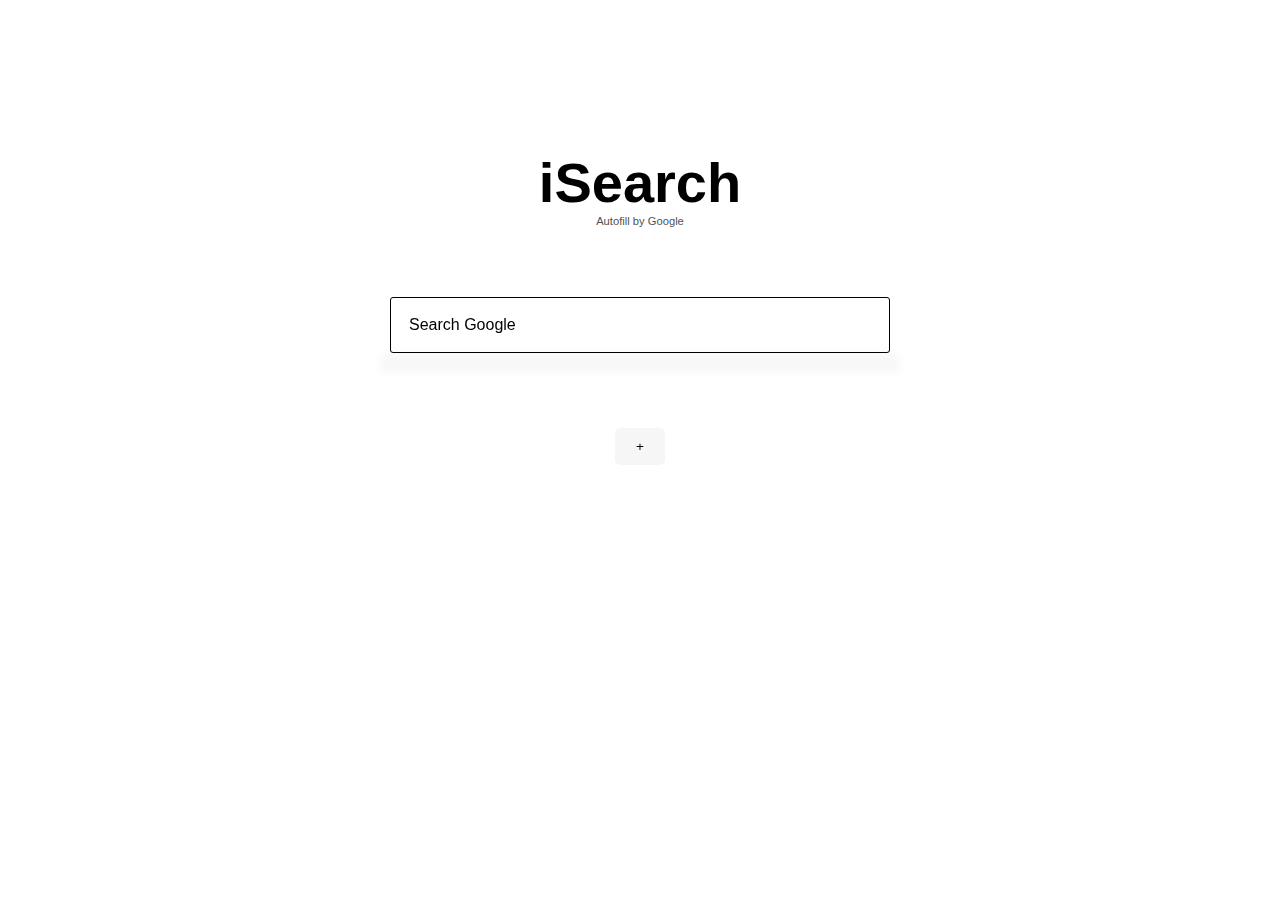
<file: app/browser/index.html>
<!DOCTYPE html>
<html lang="en">
<head>
    <meta charset="UTF-8">
    <meta http-equiv="X-UA-Compatible" content="IE=edge">
    <meta name="viewport" content="width=device-width, initial-scale=1.0, user-scalable=no">
    <title>iSearch</title>
    <link rel="stylesheet" href="./css/common.css">
    <link rel="stylesheet" href="./css/index.css">

    <script src="./js/index.js" defer></script>
</head>
<body>
    <img id="wallpaper">
    <div class="top">
        <h1 onclick="lucky()" class="touch">iSearch</h1>
        <p>Autofill by Google</p>
    </div>
    <div class="searchDiv">
        <input type="search" id="query" placeholder="Search Google" spellcheck="true">
        <div class="suggestions" id="suggestions"></div>
    </div>
    <div class="shortcuts">
        <div id="newShortcuts">
        </div>
    </div>
</body>
</html>
</file>
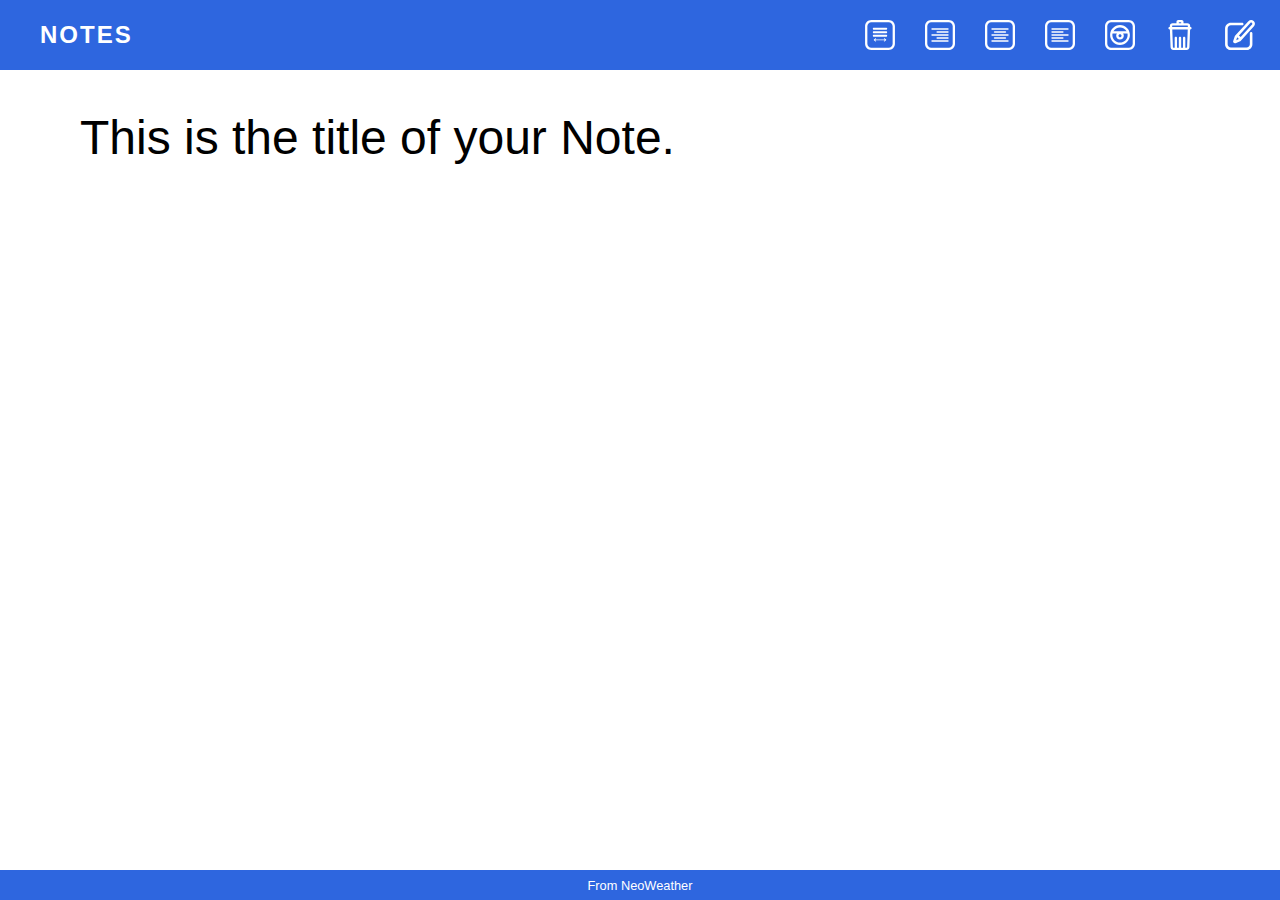
<file: app/Notes/index.html>
<html>
  <head>
    <title>iNotes-NeoNotes</title>
  </head>
  <link rel="stylesheet" href="styles.css" />
  <meta name="viewport" content="width=device-width, initial-scale=1.0" />
  <header>
    <span class="heading">NOTES</span>
    <div id="icons">
      <svg
        class="icon"
        onclick="alignText('justify')"
        viewBox="0 0 392.619 392.619"
      >
        <g>
          <path
            d="M309.795,0H82.825C37.667,0,0.929,36.738,0.929,81.896v228.828c0,45.158,36.738,81.896,81.896,81.896h226.97 c45.157,0,81.896-36.738,81.896-81.896V81.896C391.69,36.738,354.952,0,309.795,0z M361.69,310.723 c0,28.616-23.28,51.896-51.896,51.896H82.825c-28.616,0-51.896-23.28-51.896-51.896V81.896C30.929,53.28,54.209,30,82.825,30 h226.97c28.615,0,51.896,23.28,51.896,51.896V310.723z"
          />
          <path
            d="M277.872,194.482H114.747c-6.903,0-12.5,5.597-12.5,12.5s5.597,12.5,12.5,12.5h163.125c6.903,0,12.5-5.597,12.5-12.5 S284.775,194.482,277.872,194.482z"
          />
          <path
            d="M277.872,102.891H114.747c-6.903,0-12.5,5.597-12.5,12.5s5.597,12.5,12.5,12.5h163.125c6.903,0,12.5-5.597,12.5-12.5 S284.775,102.891,277.872,102.891z"
          />
          <path
            d="M114.747,173.684H277.87c6.903,0,12.5-5.597,12.5-12.5s-5.597-12.5-12.5-12.5H114.747c-6.903,0-12.5,5.597-12.5,12.5 S107.844,173.684,114.747,173.684z"
          />
          <path
            d="M278.293,259.67c-0.001-0.157,0.009-0.313-0.008-0.47c-0.016-0.154-0.058-0.303-0.089-0.455 c-0.032-0.164-0.054-0.328-0.103-0.489c-0.053-0.172-0.134-0.335-0.205-0.502c-0.056-0.13-0.097-0.265-0.165-0.392 c-0.128-0.24-0.288-0.464-0.456-0.683c-0.034-0.045-0.056-0.095-0.093-0.138c-0.001-0.002-0.003-0.003-0.005-0.005 c-0.108-0.13-0.243-0.242-0.365-0.363c-0.121-0.119-0.234-0.251-0.364-0.356c-0.002-0.001-0.003-0.003-0.005-0.005l-21.249-16.961 c-2.156-1.722-5.304-1.369-7.027,0.789c-1.723,2.158-1.369,5.304,0.789,7.027l10.433,8.328H133.561l10.165-8.376 c2.131-1.756,2.436-4.907,0.679-7.039c-1.756-2.13-4.905-2.435-7.038-0.679l-20.004,16.484c-1.8,0.757-3.064,2.536-3.064,4.61 c0,0.072,0.018,0.138,0.021,0.209c0,0.034,0.001,0.069,0.002,0.103c0.001,0.161-0.009,0.321,0.008,0.482 c0.016,0.152,0.058,0.3,0.088,0.45c0.033,0.165,0.054,0.331,0.104,0.494c0.052,0.172,0.133,0.334,0.204,0.499 c0.056,0.131,0.098,0.267,0.167,0.394c0.128,0.239,0.287,0.463,0.456,0.682c0.035,0.045,0.057,0.095,0.093,0.14 c0.002,0.002,0.004,0.004,0.006,0.006c0.014,0.017,0.031,0.032,0.045,0.048c0.199,0.235,0.417,0.444,0.647,0.632 c0.016,0.013,0.026,0.029,0.042,0.041l0.077,0.061c0.001,0.001,0.001,0.001,0.002,0.002l21.169,16.898 c0.921,0.735,2.022,1.092,3.116,1.092c1.468,0,2.923-0.644,3.91-1.881c1.724-2.158,1.37-5.304-0.788-7.027l-10.432-8.327h125.818 l-10.165,8.376c-2.131,1.756-2.436,4.907-0.679,7.039c0.988,1.2,2.419,1.82,3.861,1.82c1.119,0,2.245-0.374,3.177-1.141 l20.004-16.483c1.8-0.756,3.065-2.535,3.065-4.611c0-0.071-0.018-0.137-0.021-0.207 C278.295,259.748,278.293,259.709,278.293,259.67z"
          />
        </g>
      </svg>
      <svg
        class="icon"
        onclick="alignText('right')"
        viewBox="0 0 392.62 392.62"
      >
        <g>
          <path
            d="M310.724,0.929H81.896C36.738,0.929,0,37.667,0,82.825v226.97c0,45.157,36.738,81.896,81.896,81.896h228.828 c45.157,0,81.896-36.738,81.896-81.896V82.825C392.62,37.667,355.881,0.929,310.724,0.929z M362.62,309.795 c0,28.615-23.28,51.896-51.896,51.896H81.896C53.28,361.69,30,338.41,30,309.795V82.825c0-28.616,23.28-51.896,51.896-51.896 h228.828c28.615,0,51.896,23.28,51.896,51.896V309.795z"
          />
          <path
            d="M300.406,265.303H92.213c-5.523,0-10,4.477-10,10s4.477,10,10,10h208.192c5.522,0,10-4.477,10-10 S305.928,265.303,300.406,265.303z"
          />
          <path
            d="M300.406,226.342H159.184c-5.523,0-10,4.477-10,10s4.477,10,10,10h141.222c5.522,0,10-4.477,10-10 S305.928,226.342,300.406,226.342z"
          />
          <path
            d="M300.406,185.239H92.213c-5.523,0-10,4.477-10,10s4.477,10,10,10h208.192c5.522,0,10-4.477,10-10 S305.928,185.239,300.406,185.239z"
          />
          <path
            d="M300.406,146.278H159.184c-5.523,0-10,4.477-10,10s4.477,10,10,10h141.222c5.522,0,10-4.477,10-10 S305.928,146.278,300.406,146.278z"
          />
          <path
            d="M300.406,107.317H92.213c-5.523,0-10,4.477-10,10s4.477,10,10,10h208.192c5.522,0,10-4.477,10-10 S305.928,107.317,300.406,107.317z"
          />
        </g>
      </svg>
      <svg
        class="icon"
        onclick="alignText('center')"
        viewBox="0 0 392.62 392.62"
      >
        <path
          d="M310.724,391.69H81.896C36.738,391.69,0,354.952,0,309.795V82.825C0,37.667,36.738,0.929,81.896,0.929h228.828 c45.158,0,81.896,36.738,81.896,81.896v226.97C392.62,354.952,355.881,391.69,310.724,391.69z M81.896,30.929 C53.28,30.929,30,54.209,30,82.825v226.97c0,28.615,23.28,51.896,51.896,51.896h228.828c28.616,0,51.896-23.28,51.896-51.896V82.825 c0-28.616-23.28-51.896-51.896-51.896H81.896z"
        />
        <g>
          <path
            d="M300.406,127.317H92.213c-5.523,0-10-4.477-10-10s4.477-10,10-10h208.192c5.523,0,10,4.477,10,10 S305.929,127.317,300.406,127.317z"
          />
          <path
            d="M266.92,166.278H125.699c-5.523,0-10-4.477-10-10s4.477-10,10-10H266.92c5.523,0,10,4.477,10,10 S272.443,166.278,266.92,166.278z"
          />
          <path
            d="M300.406,207.381H92.213c-5.523,0-10-4.477-10-10s4.477-10,10-10h208.192c5.523,0,10,4.477,10,10 S305.929,207.381,300.406,207.381z"
          />
          <path
            d="M266.92,246.342H125.699c-5.523,0-10-4.477-10-10s4.477-10,10-10H266.92c5.523,0,10,4.477,10,10 S272.443,246.342,266.92,246.342z"
          />
          <path
            d="M300.406,285.303H92.213c-5.523,0-10-4.477-10-10s4.477-10,10-10h208.192c5.523,0,10,4.477,10,10 S305.929,285.303,300.406,285.303z"
          />
        </g>
      </svg>
      <svg class="icon" onclick="alignText('left')" viewBox="0 0 392.62 392.62">
        <g>
          <path
            d="M310.724,0.929H81.896C36.738,0.929,0,37.667,0,82.825v226.97c0,45.157,36.738,81.896,81.896,81.896h228.828 c45.158,0,81.896-36.738,81.896-81.896V82.825C392.62,37.667,355.881,0.929,310.724,0.929z M362.62,309.795 c0,28.615-23.28,51.896-51.896,51.896H81.896C53.28,361.69,30,338.41,30,309.795V82.825c0-28.616,23.28-51.896,51.896-51.896 h228.828c28.616,0,51.896,23.28,51.896,51.896V309.795z"
          />
          <path
            d="M300.406,107.317H92.213c-5.523,0-10,4.477-10,10s4.477,10,10,10h208.192c5.523,0,10-4.477,10-10 S305.929,107.317,300.406,107.317z"
          />
          <path
            d="M92.213,166.278h141.222c5.523,0,10-4.477,10-10s-4.477-10-10-10H92.213c-5.523,0-10,4.477-10,10 S86.69,166.278,92.213,166.278z"
          />
          <path
            d="M300.406,187.381H92.213c-5.523,0-10,4.477-10,10s4.477,10,10,10h208.192c5.523,0,10-4.477,10-10 S305.929,187.381,300.406,187.381z"
          />
          <path
            d="M92.213,246.342h141.222c5.523,0,10-4.477,10-10s-4.477-10-10-10H92.213c-5.523,0-10,4.477-10,10 S86.69,246.342,92.213,246.342z"
          />
          <path
            d="M300.406,265.303H92.213c-5.523,0-10,4.477-10,10s4.477,10,10,10h208.192c5.523,0,10-4.477,10-10 S305.929,265.303,300.406,265.303z"
          />
        </g>
      </svg>

      <svg
        id="darkic"
        class="icon"
        onclick="darkMode()"
        viewBox="0 0 392.619 392.619"
      >
        <g>
          <path
            d="M196.31,66.643c-71.499,0-129.667,58.168-129.667,129.667s58.168,129.667,129.667,129.667s129.667-58.168,129.667-129.667   S267.809,66.643,196.31,66.643z M196.31,96.643c36.652,0,68.741,19.89,86.055,49.439H110.255   C127.569,116.532,159.657,96.643,196.31,96.643z M216.537,206.31c0,11.153-9.074,20.228-20.228,20.228s-20.228-9.074-20.228-20.228   s9.074-20.228,20.228-20.228S216.537,195.156,216.537,206.31z M196.31,295.977c-54.957,0-99.667-44.71-99.667-99.667   c0-6.929,0.713-13.694,2.065-20.228h57.519c-6.363,8.417-10.145,18.887-10.145,30.228c0,27.695,22.532,50.228,50.228,50.228   s50.228-22.532,50.228-50.228c0-11.34-3.782-21.811-10.145-30.228h57.519c1.352,6.534,2.065,13.299,2.065,20.228   C295.977,251.267,251.267,295.977,196.31,295.977z"
          />
          <path
            d="M310.724,0.929H81.896C36.738,0.929,0,37.667,0,82.825v226.97c0,45.157,36.738,81.896,81.896,81.896h228.828   c45.157,0,81.896-36.738,81.896-81.896V82.825C392.619,37.667,355.881,0.929,310.724,0.929z M362.619,309.795   c0,28.615-23.28,51.896-51.896,51.896H81.896C53.28,361.69,30,338.41,30,309.795V82.825c0-28.616,23.28-51.896,51.896-51.896   h228.828c28.615,0,51.896,23.28,51.896,51.896V309.795z"
          />
        </g>
      </svg>
      <svg id="deleteic" class="icon" viewBox="0 0 380.598 380.598">
        <g>
          <path
            d="M322.383,90.222h-2.84l0.436-11.816c0.368-10.004-3.254-19.481-10.201-26.689c-6.946-7.207-16.284-11.176-26.294-11.176   h-48.463V22.934C235.021,10.288,224.732,0,212.087,0h-43.576c-12.646,0-22.933,10.288-22.933,22.934V40.54H97.114   c-10.01,0-19.348,3.97-26.294,11.177c-6.947,7.207-10.569,16.686-10.2,26.688l0.436,11.816h-2.841c-8.284,0-15,6.716-15,15   s6.716,15,15,15h3.948l8.309,225.202c0.728,19.724,16.758,35.174,36.494,35.174h166.667c19.736,0,35.766-15.45,36.494-35.174   l8.309-225.202h3.947c8.284,0,15-6.716,15-15S330.667,90.222,322.383,90.222z M175.578,30h29.443v10.54h-29.443V30z M90.599,77.3   c-0.089-2.41,1.103-4.02,1.821-4.765s2.283-1.995,4.694-1.995h186.37c2.411,0,3.976,1.25,4.694,1.995   c0.718,0.745,1.909,2.355,1.82,4.765l-0.477,12.922H91.076L90.599,77.3z M280.147,344.318c-0.131,3.521-2.992,6.279-6.515,6.279   h-15.714V226.13c0-8.284-6.716-15-15-15s-15,6.716-15,15v124.468h-22.62V226.13c0-8.284-6.716-15-15-15s-15,6.716-15,15v124.468   h-22.621V226.13c0-8.284-6.716-15-15-15s-15,6.716-15,15v124.468h-15.713c-3.523,0-6.385-2.758-6.515-6.279l-8.268-224.097h196.232   L280.147,344.318z"
          />
        </g>
      </svg>
      <svg
        onclick="window.location.assign('edit.html')"
        class="icon"
        x="10"
        y="10"
        viewBox="0 0 348.882 348.882"
      >
        <g>
          <path
            d="M333.988,11.758l-0.42-0.383C325.538,4.04,315.129,0,304.258,0c-12.187,0-23.888,5.159-32.104,14.153L116.803,184.231   c-1.416,1.55-2.49,3.379-3.154,5.37l-18.267,54.762c-2.112,6.331-1.052,13.333,2.835,18.729c3.918,5.438,10.23,8.685,16.886,8.685   c0,0,0.001,0,0.001,0c2.879,0,5.693-0.592,8.362-1.76l52.89-23.138c1.923-0.841,3.648-2.076,5.063-3.626L336.771,73.176   C352.937,55.479,351.69,27.929,333.988,11.758z M130.381,234.247l10.719-32.134l0.904-0.99l20.316,18.556l-0.904,0.99   L130.381,234.247z M314.621,52.943L182.553,197.53l-20.316-18.556L294.305,34.386c2.583-2.828,6.118-4.386,9.954-4.386   c3.365,0,6.588,1.252,9.082,3.53l0.419,0.383C319.244,38.922,319.63,47.459,314.621,52.943z"
          />
          <path
            d="M303.85,138.388c-8.284,0-15,6.716-15,15v127.347c0,21.034-17.113,38.147-38.147,38.147H68.904   c-21.035,0-38.147-17.113-38.147-38.147V100.413c0-21.034,17.113-38.147,38.147-38.147h131.587c8.284,0,15-6.716,15-15   s-6.716-15-15-15H68.904c-37.577,0-68.147,30.571-68.147,68.147v180.321c0,37.576,30.571,68.147,68.147,68.147h181.798   c37.576,0,68.147-30.571,68.147-68.147V153.388C318.85,145.104,312.134,138.388,303.85,138.388z"
          />
        </g>
      </svg>
    </div>
  </header>
  <div class="container">
    <div id="bottom">
      <p id="leftText"></p>
      <p id="rightText"></p>
      <p>From NeoWeather</p>
    </div>

    <h1 class="title" id="noteTitle">This is the title of your Note.</h1>
    <div class="noteText">
      <p id="noteText"></p>
    </div>
  </div>
  <script>
    var root = document.querySelector(":root");
    if (localStorage.darkMode) {
      localStorage.darkMode = "light";
    }
    function darkMode() {
      if (localStorage.themeMode == "light") {
        localStorage.themeMode = "dark";
        localStorage.mainThemeColor = "white";
        localStorage.mainTextColor = "#444";
        loadTheme();
      } else {
        localStorage.themeMode = "light";
        localStorage.mainThemeColor = "black";
        localStorage.mainTextColor = "#ccc";
        loadTheme();
      }
    }
    function loadTheme() {
      root.style.setProperty("--mainThemeColor", localStorage.mainThemeColor);
      root.style.setProperty("--mainTextColor", localStorage.mainTextColor);
    }

    function alignText(set) {
      localStorage.textAlignment = set;
      loadAlignment();
    }
    function loadAlignment() {
      root.style.setProperty("--textAlign", localStorage.textAlignment);
    }

    loadTheme();
    loadAlignment();
    function wordCount(txt) {
      return txt.split(" ").length;
    }

    document.getElementById("leftText").innerHTML =
      "Title : " +
      localStorage.darkNoteTitle.length +
      " characters, " +
      wordCount(localStorage.darkNoteTitle) +
      " words          Text : " +
      localStorage.darkNoteText.length +
      " characters, " +
      wordCount(localStorage.darkNoteText) +
      " words";
    document.getElementById("rightText").innerHTML = localStorage.lastEdited;
    document.getElementById("noteTitle").innerText = localStorage.darkNoteTitle;
    document.getElementById("noteText").innerText = localStorage.darkNoteText;
  </script>
</html>
</file>
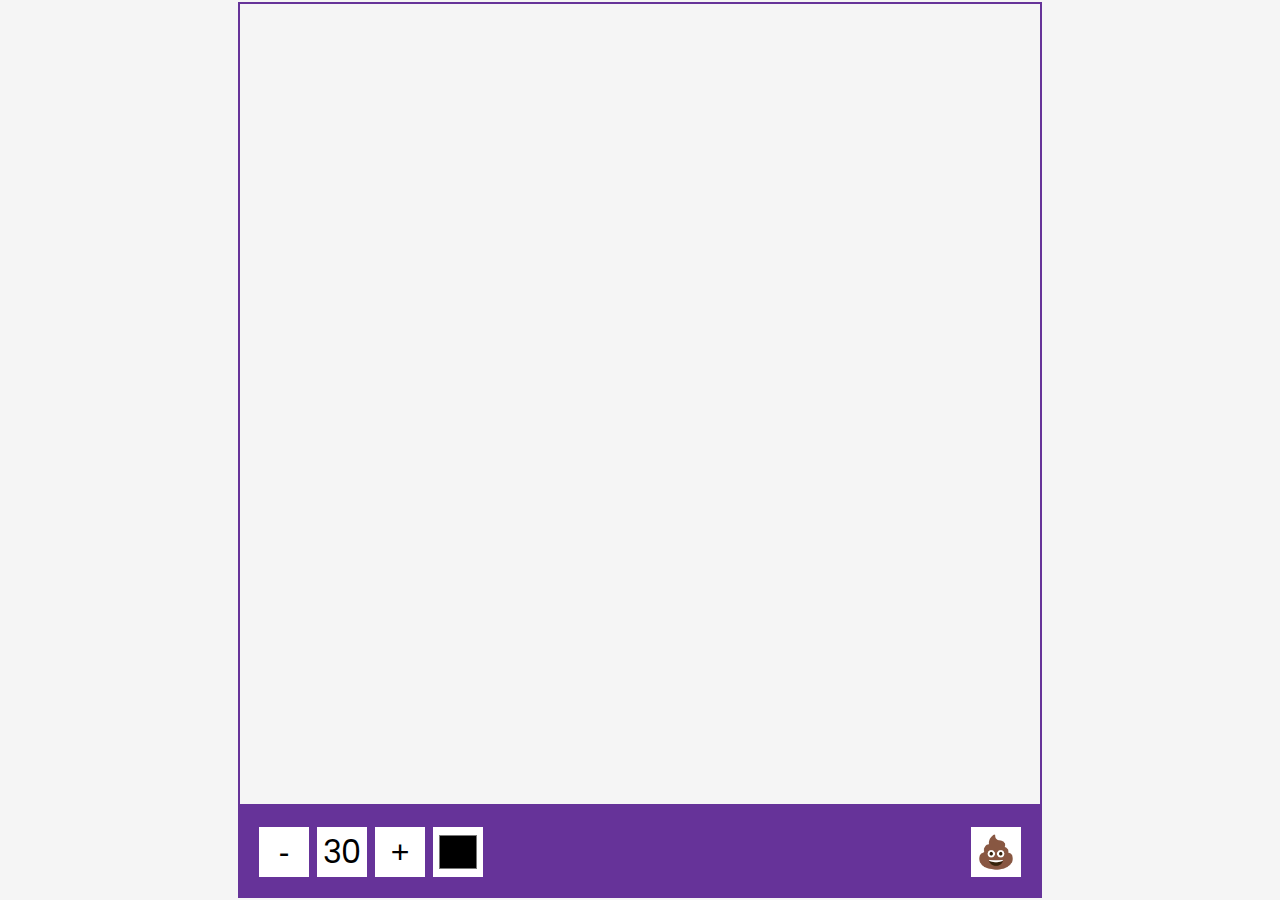
<file: app/sketch/index.html>
<!DOCTYPE html>
<html lang="en">
    <head>
        <meta charset="UTF-8" />
        <meta name="viewport" content="width=device-width, initial-scale=1.0" />
        <link rel="icon" href="favicon_io (1)/favicon-16x16.png">
        <title>iDrawing App</title>
        <link rel="stylesheet" href="style.css" />
        <script src="script.js" defer></script>
    </head>
    <body>
        <canvas id="canvas" width="800" height="800"></canvas>
        <div class="toolbox">
            <button id="decrease">-</button>
            <span id="size">30</span>
            <button id="increase">+</button>
            <input type="color" id="color" />
            <button id="clear">💩</button>
        </div>
    </body>
</html>
</file>
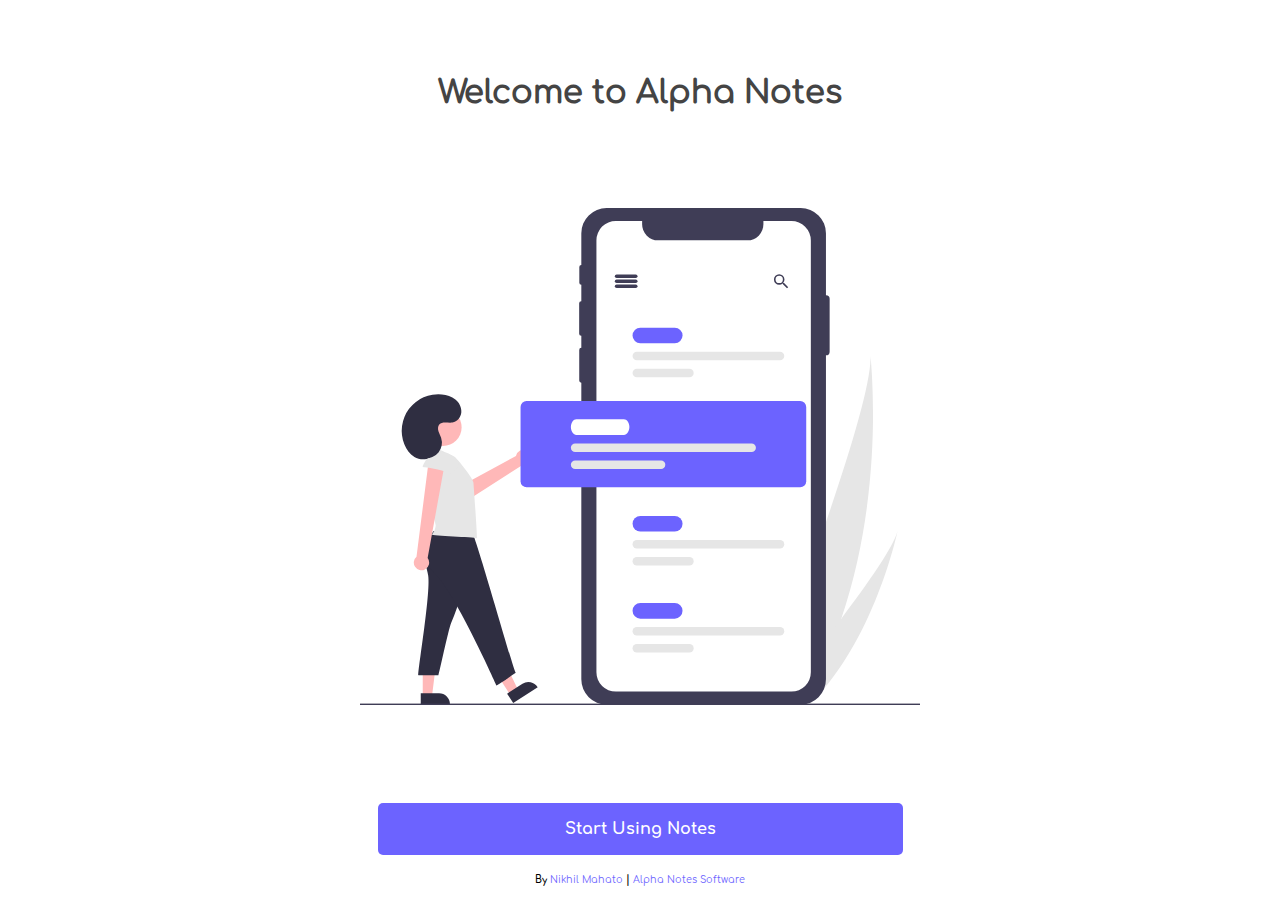
<file: app/realNotes/localstorage-notes-application-main/localstorage-notes-application-main/index.html>
<!DOCTYPE html>
<html lang="en">
<head>
    <meta charset="UTF-8">
    <meta http-equiv="X-UA-Compatible" content="IE=edge">
    <meta name="viewport" content="width=device-width, initial-scale=1.0, user-scalable=no">
    <title>Neo Notes-Advance Notes App</title>
    <link rel="stylesheet" href="css/important.css">
    
</head>
<body onload="loaded()">
    <iframe src="main.html" frameborder="0"></iframe>
<style>
iframe{
    height: 100vh;
    width: 100vw;
}
body{
    height: 100vh;
    width: 100vw;
}
</style>
<script src="js/important.js"></script>
</body>
</html>
</file>
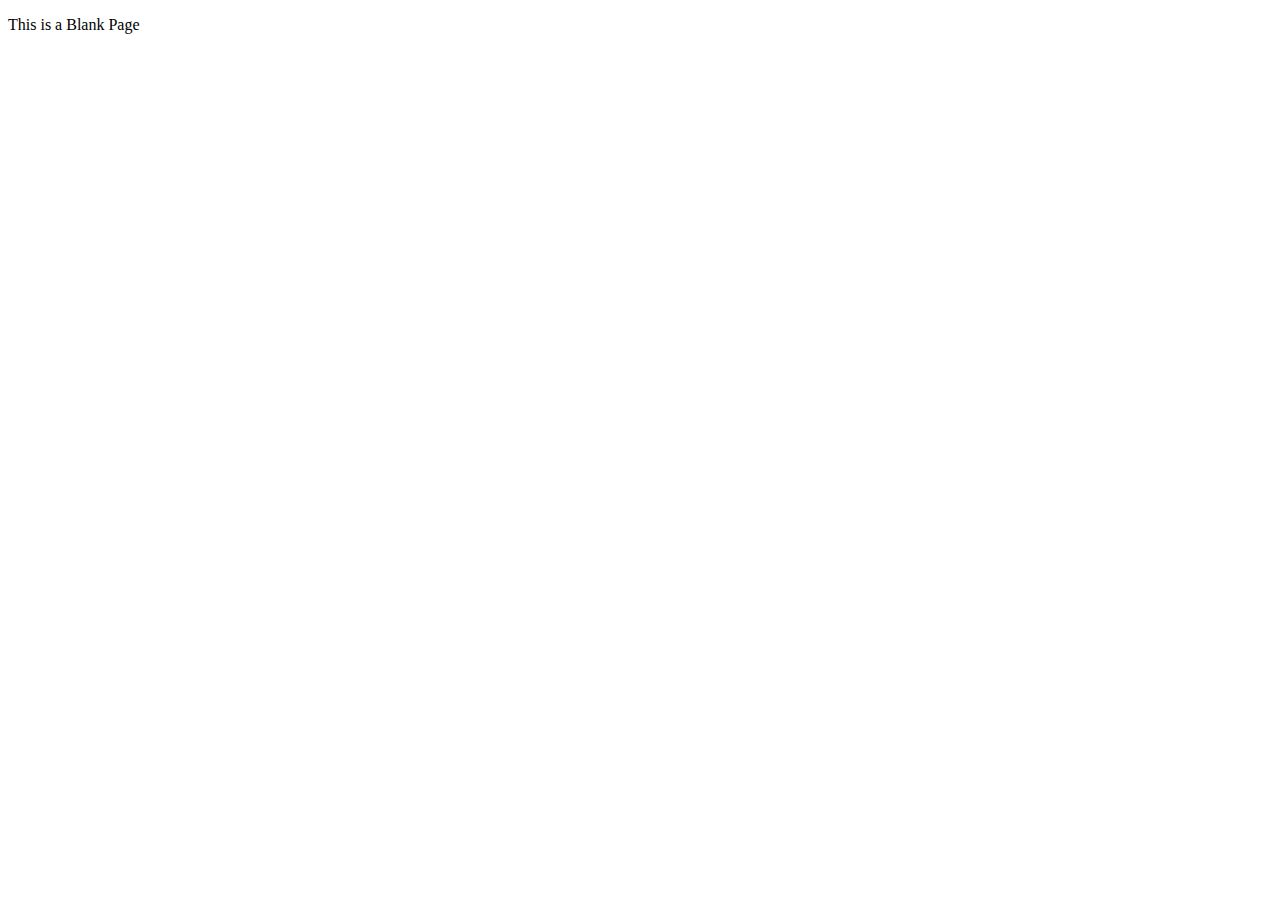
<file: blank.html>
<!DOCTYPE html>
<html lang="en">
<head>
    <meta charset="UTF-8">
    <meta http-equiv="X-UA-Compatible" content="IE=edge">
    <meta name="viewport" content="width=device-width, initial-scale=1.0">
    <title>Blank Page</title>
</head>
<body>
    <div class="container"><p>This is a Blank Page</p></div>
</body>
</html>
</file>
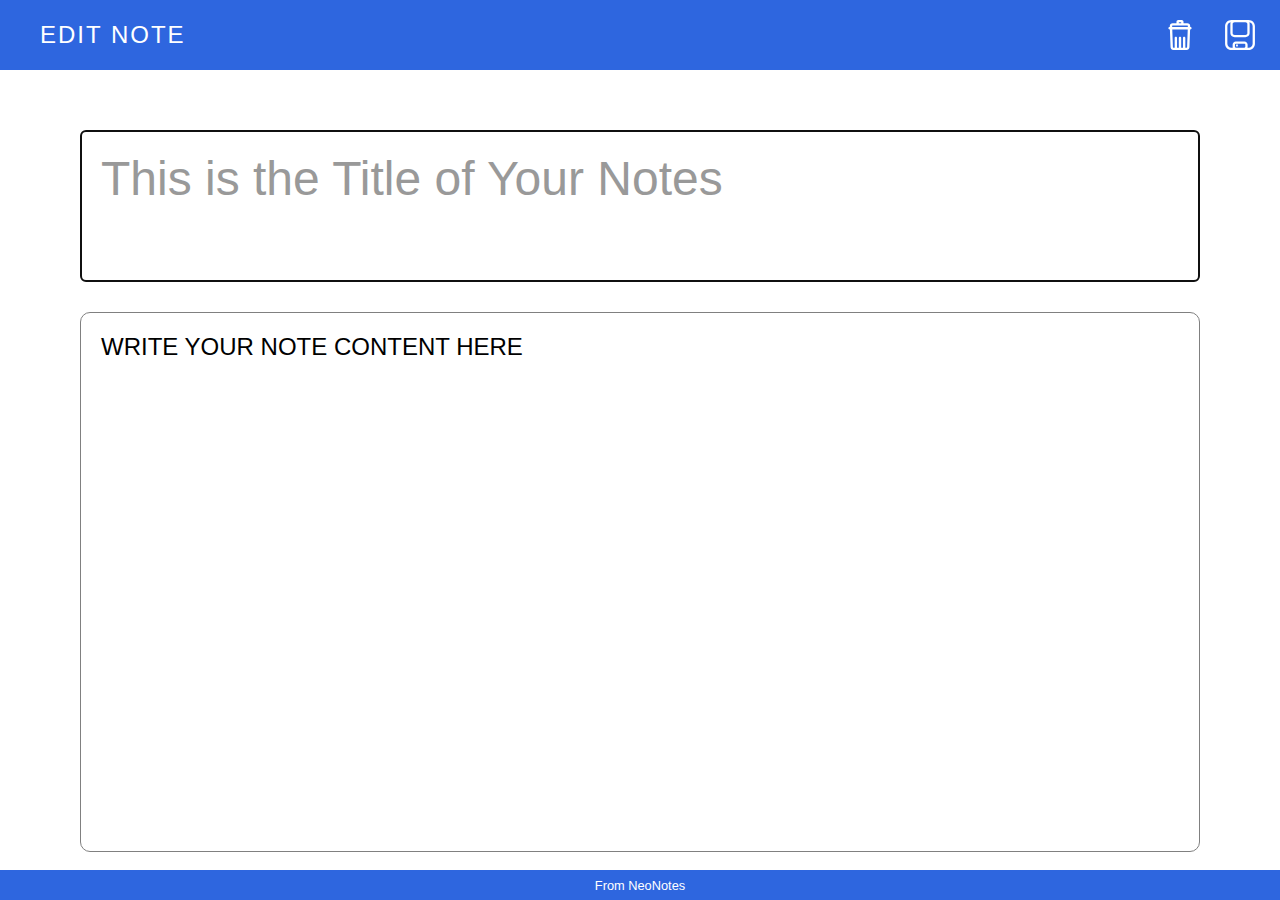
<file: app/Notes/edit.html>
<html>
  <head>
    <title><iNote-NeoNotes></iNote-NeoNotes></title>
  </head>
  <link rel="stylesheet" href="stylesEdit.css" />
  <meta name="viewport" content="width=device-width, initial-scale=1.0" />
  <header>
    <span class="heading">Edit Note</span>
    <div id="icons">
      <svg class="icon" viewBox="0 0 380.598 380.598">
        <g>
          <path
            d="M322.383,90.222h-2.84l0.436-11.816c0.368-10.004-3.254-19.481-10.201-26.689c-6.946-7.207-16.284-11.176-26.294-11.176   h-48.463V22.934C235.021,10.288,224.732,0,212.087,0h-43.576c-12.646,0-22.933,10.288-22.933,22.934V40.54H97.114   c-10.01,0-19.348,3.97-26.294,11.177c-6.947,7.207-10.569,16.686-10.2,26.688l0.436,11.816h-2.841c-8.284,0-15,6.716-15,15   s6.716,15,15,15h3.948l8.309,225.202c0.728,19.724,16.758,35.174,36.494,35.174h166.667c19.736,0,35.766-15.45,36.494-35.174   l8.309-225.202h3.947c8.284,0,15-6.716,15-15S330.667,90.222,322.383,90.222z M175.578,30h29.443v10.54h-29.443V30z M90.599,77.3   c-0.089-2.41,1.103-4.02,1.821-4.765s2.283-1.995,4.694-1.995h186.37c2.411,0,3.976,1.25,4.694,1.995   c0.718,0.745,1.909,2.355,1.82,4.765l-0.477,12.922H91.076L90.599,77.3z M280.147,344.318c-0.131,3.521-2.992,6.279-6.515,6.279   h-15.714V226.13c0-8.284-6.716-15-15-15s-15,6.716-15,15v124.468h-22.62V226.13c0-8.284-6.716-15-15-15s-15,6.716-15,15v124.468   h-22.621V226.13c0-8.284-6.716-15-15-15s-15,6.716-15,15v124.468h-15.713c-3.523,0-6.385-2.758-6.515-6.279l-8.268-224.097h196.232   L280.147,344.318z"
          />
        </g>
      </svg>
      <svg
        class="icon"
        id="save"
        onclick="window.history.back()"
        viewBox="0 0 392.62 392.62"
      >
        <g>
          <rect x="144.866" y="320.897" width="23.505" height="25" />
          <path
            d="M309.795,0H266.49H126.131H82.825C37.667,0,0.929,36.738,0.929,81.896v228.828c0,45.158,36.738,81.896,81.896,81.896h58.32 h113.443h55.206c45.157,0,81.896-36.738,81.896-81.896V81.896C391.691,36.738,354.952,0,309.795,0z M266.49,30 c14.354,0,26.03,9.542,26.03,21.27V174.33c0,11.729-11.677,21.271-26.03,21.271H126.131c-14.354,0-26.031-9.542-26.031-21.271 V51.27c0-11.728,11.678-21.27,26.031-21.27H266.49z M141.146,362.62c-6.259,0-11.352-5.092-11.352-11.351v-30.066 c0-6.259,5.093-11.351,11.352-11.351h113.443c6.259,0,11.351,5.092,11.351,11.351v30.066c0,6.259-5.092,11.351-11.351,11.351 H141.146z M361.691,310.724c0,28.616-23.28,51.896-51.896,51.896h-15.452c1.032-3.61,1.597-7.414,1.597-11.351v-30.066 c0-22.801-18.55-41.351-41.351-41.351H141.146c-22.802,0-41.352,18.55-41.352,41.351v30.066c0,3.937,0.565,7.742,1.597,11.351 H82.825c-28.616,0-51.896-23.28-51.896-51.896V81.896c0-25.91,19.087-47.444,43.938-51.285C71.811,36.935,70.1,43.921,70.1,51.27 V174.33c0,28.271,25.136,51.271,56.031,51.271H266.49c30.896,0,56.03-23,56.03-51.271V51.27c0-7.348-1.711-14.334-4.767-20.659 c24.851,3.841,43.938,25.375,43.938,51.285V310.724z"
          />
        </g>
      </svg>
    </div>
  </header>
  <div class="container">
    <div id="bottom">
      <p id="leftText"></p>
      <p id="rightText"></p>
      <p>From NeoNotes</p>
    </div>
    <textarea
      class="title"
      id="noteTitle"
      oninput="saveTitle(this.value)"
      placeholder="This is the Title of Your Notes"
      autofocus
    ></textarea>
    <textarea class="noteText" id="noteText" oninput="saveNoteText(this.value)">
WRITE YOUR NOTE CONTENT HERE</textarea
    >
  </div>
  <script>
    var root = document.querySelector(":root");
    function loadTheme() {
      root.style.setProperty("--mainThemeColor", localStorage.mainThemeColor);
      root.style.setProperty("--mainTextColor", localStorage.mainTextColor);
    }
    loadTheme();
    function saveTitle(val) {
      localStorage.darkNoteTitle = val;
      setBottomPart();
    }
    function saveNoteText(val) {
      localStorage.darkNoteText = val;
      setBottomPart();
    }
    var title = document.getElementById("noteTitle");
    var text = document.getElementById("noteText");
    document.getElementById("leftText").innerHTML =
      "Title : " +
      localStorage.darkNoteTitle.length +
      " characters, " +
      wordCount(localStorage.darkNoteTitle) +
      " words          Text : " +
      localStorage.darkNoteText.length +
      " characters, " +
      wordCount(localStorage.darkNoteText) +
      " words";
    document.getElementById("rightText").innerHTML = localStorage.lastEdited;
    title.innerHTML = localStorage.darkNoteTitle;
    title.focus;
    text.innerHTML = localStorage.darkNoteText;

    function wordCount(txt) {
      return txt.split(" ").length;
    }

    function setBottomPart() {
      var now = new Date();
      localStorage.lastEdited =
        "Last Edited on " +
        now.getDate() +
        " " +
        shortMonth(now.getMonth()) +
        " " +
        now.getFullYear() +
        " " +
        returnTime(now);
      document.getElementById("leftText").innerHTML =
        "Title : " +
        localStorage.darkNoteTitle.length +
        " characters, " +
        wordCount(localStorage.darkNoteTitle) +
        " words          Text : " +
        localStorage.darkNoteText.length +
        " characters, " +
        wordCount(localStorage.darkNoteText) +
        " words";
      document.getElementById("rightText").innerHTML = localStorage.lastEdited;
    }

    function shortMonth(month) {
      var monthArray = [
        "JAN",
        "FEB",
        "MAR",
        "APR",
        "MAY",
        "JUN",
        "JUL",
        "AUG",
        "SEP",
        "OCT",
        "NOV",
        "DEC",
      ];
      return monthArray[month];
    }

    function returnTime(now) {
      var hour = now.getHours();
      var minute = checkZero(now.getMinutes());
      var second = checkZero(now.getSeconds());
      var ap = returnAp(hour);
      if (hour > 12) {
        hour -= 12;
      }
      if (hour == 0) {
        hour = 12;
      }
      return hour + ":" + minute + ":" + second + " " + ap;
    }

    function checkZero(num) {
      if (num < 10) {
        return "0" + num;
      } else {
        return num;
      }
    }
    function returnAp(hour) {
      if (hour > 12) {
        return "PM";
      } else {
        return "AM";
      }
    }
  </script>
</html>
</file>
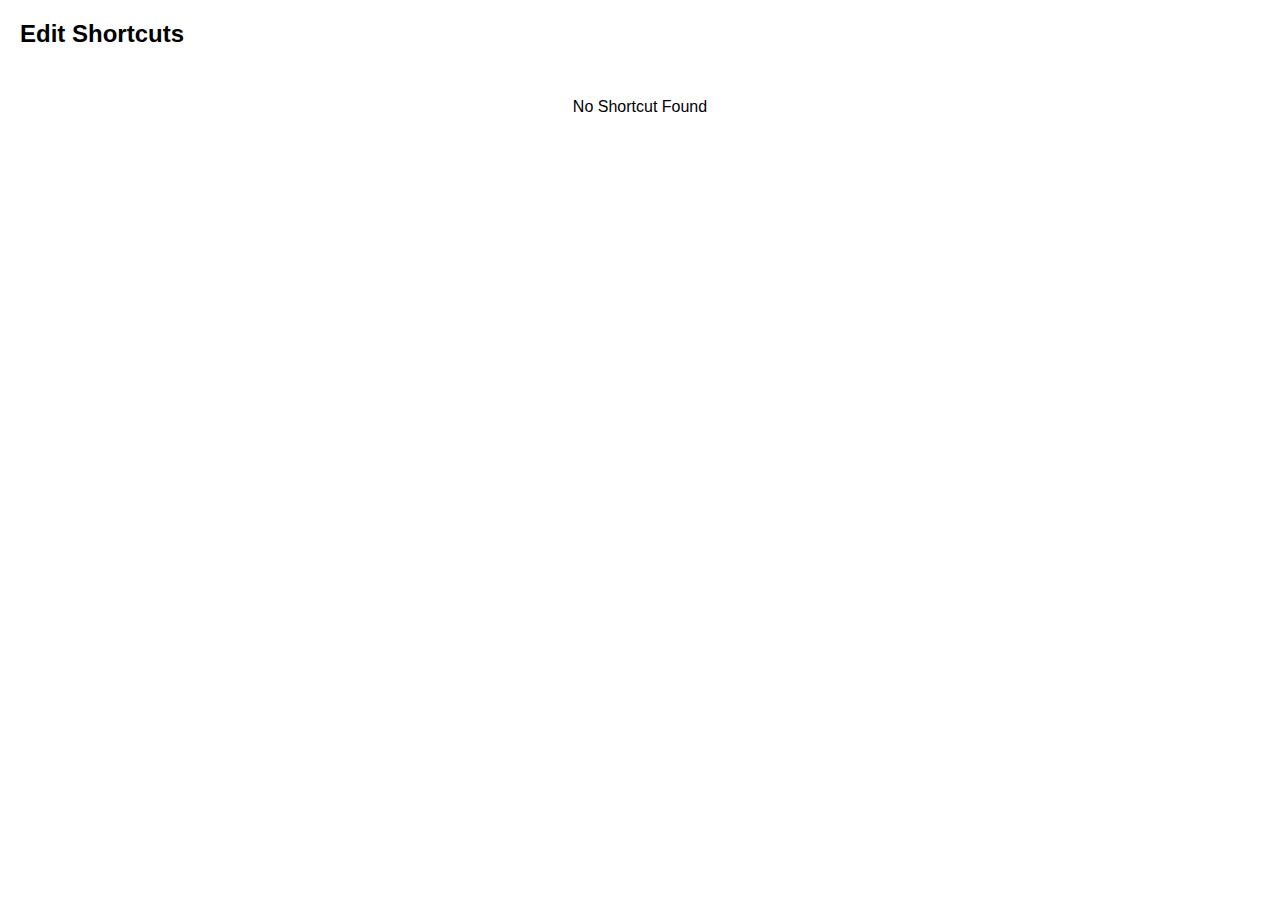
<file: app/browser/pages/edit.html>
<!DOCTYPE html>
<html lang="en">
<head>
    <meta charset="UTF-8">
    <meta http-equiv="X-UA-Compatible" content="IE=edge">
    <meta name="viewport" content="width=device-width, initial-scale=1.0">
    <title>New Shortcut</title>
    <link rel="stylesheet" href="../css/common.css">
    <link rel="stylesheet" href="../css/edit.css">
    <script src="../js/edit.js" defer></script>
</head>
<body>
    <div class="main">
        <h2 class="heading">Edit Shortcuts</h2>
        <div class="allShortcuts" id="allShortcuts">

        </div>
        <div class="last">

        </div>
    </div>

</body>
</html>
</file>
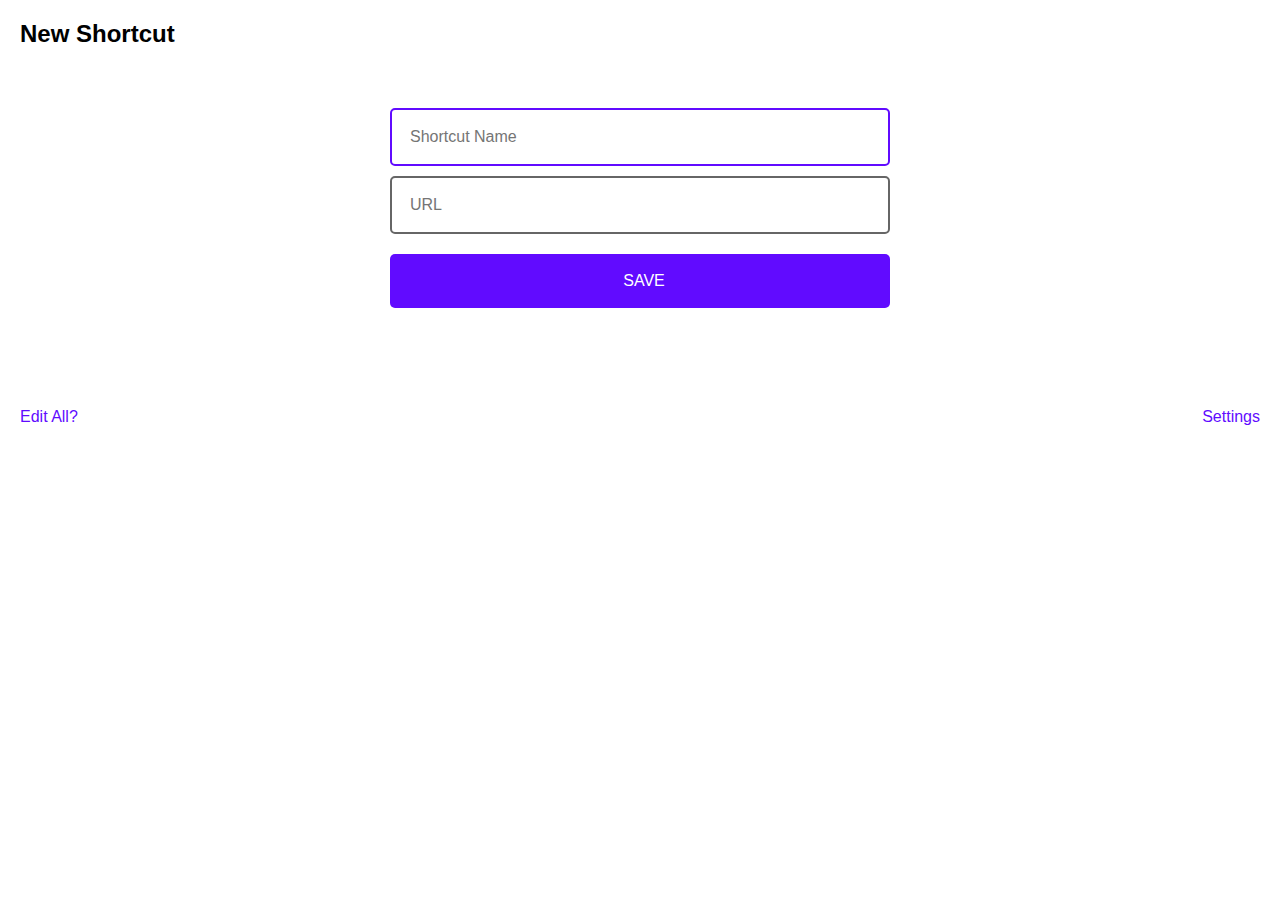
<file: app/browser/pages/new.html>
<!DOCTYPE html>
<html lang="en">
<head>
    <meta charset="UTF-8">
    <meta http-equiv="X-UA-Compatible" content="IE=edge">
    <meta name="viewport" content="width=device-width, initial-scale=1.0">
    <title>New Shortcut</title>
    <link rel="stylesheet" href="../css/common.css">
    <link rel="stylesheet" href="../css/new.css">
    <script src="../js/new.js" defer></script>
</head>
<body>
    <div class="main">
        <h2 class="heading">New Shortcut</h2>
        <div class="inputs">
            <input type="text" id="name" placeholder="Shortcut Name" autofocus>
            <input type="url" id="url" placeholder="URL">
            <button class="save touch" onclick="newShortcut()">Save</button> 
        </div>
        <div class="last">

        </div>
        <div class="edit">
            <a href="edit.html">Edit All?</a>
            <a href="settings.html">Settings</a>
        </div>
    </div>

</body>
</html>
</file>
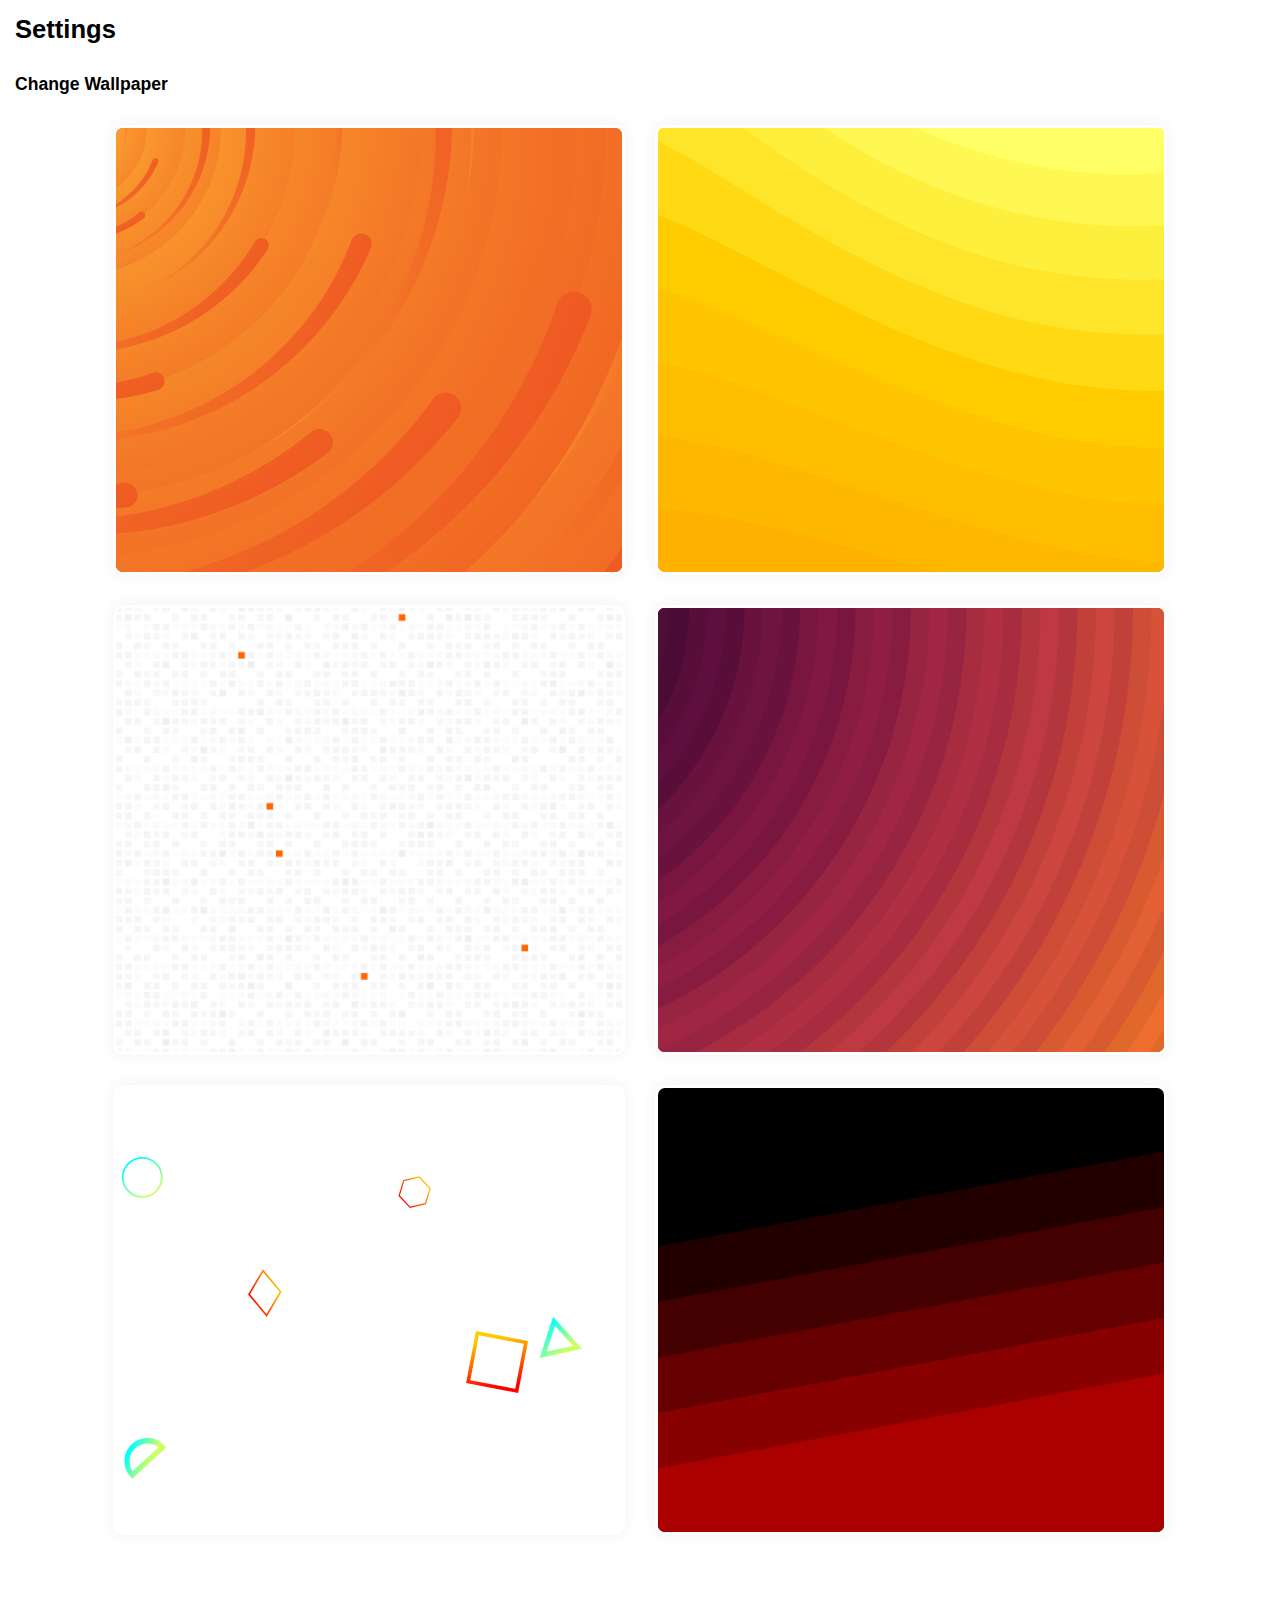
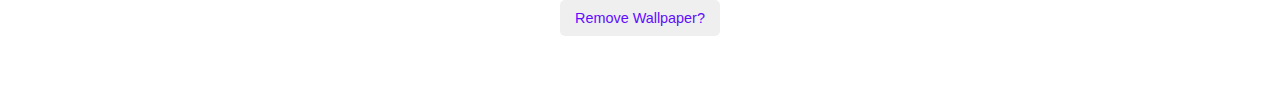
<file: app/browser/pages/settings.html>
<!DOCTYPE html>
<html lang="en">
<head>
    <meta charset="UTF-8">
    <meta http-equiv="X-UA-Compatible" content="IE=edge">
    <meta name="viewport" content="width=device-width, initial-scale=1.0">
    <title>Settings</title>
    <link rel="stylesheet" href="../css/common.css">
    <link rel="stylesheet" href="../css/settings.css">
    <script src="../js/setings.js" defer></script>
</head>
<body>
    <h1 class="heading">Settings</h1>
    
    <p class="settHeading">Change Wallpaper</p>
    <div class="wallpapers">
        <img src="../wallpapers/0.svg" class="touch" onclick="setWallpaper(0,0)">
        <img src="../wallpapers/1.svg" class="touch" onclick="setWallpaper(1,1)">
        <img src="../wallpapers/2.svg" class="touch" onclick="setWallpaper(2,1)">
        <img src="../wallpapers/3.svg" class="touch" onclick="setWallpaper(3,0)">
        <img src="../wallpapers/4.svg" class="touch" onclick="setWallpaper(4,1)">
        <img src="../wallpapers/5.svg" class="touch" onclick="setWallpaper(5,0)">
    </div>
    <div class="last">
        <div class="link touch" onclick="removeWallpaper()">Remove Wallpaper?</div>
    </div>
</body>
</html>
</file>
<file: app/browser/css/common.css>
.touch{
    transition: 0.1s linear transform;
}
.touch:active{
    transform: scale(0.95);
}
*{
    box-sizing: border-box;
    margin: 0;
    padding: 0;
    font-family: Roboto, -apple-system, BlinkMacSystemFont, 'Segoe UI', Oxygen, Ubuntu, Cantarell, 'Open Sans', 'Helvetica Neue', sans-serif;
}

:root{
    --color:#610bff;
    --text:#000;
}

a{
    text-decoration: none;
    color: var(--color);
}
</file>
<file: app/browser/css/index.css>
body{
    height: auto;
    min-height: 100vh;
    user-select: none;
    color: var(--text);
}
#wallpaper{
    position: fixed;
    z-index: -10000;
    transform: translateX(-50%) translateY(-50%) rotate(90deg);
    height: 150vw;
    width: 300vw;
    top: 50%;
    left: 50%;
}
.top{
    display: flex;
    align-items: center;
    flex-direction: column;
    padding-top: 150px;
    transition: 0.2s linear padding-top;
}
h1{
    font-size: 3.5em;
}
.top p{
    font-size: 0.7em;
    opacity: 0.7;
}
.searchDiv{
    width: 100%;
    display: flex;
    align-items: center;
    flex-direction: column;
}
#query{
    width: min(87%,500px);
    margin-top: 70px;
    font-size: 1em;
    padding: 18px 10px 18px 18px;
    outline : none;
    border: 1.5px solid var(--text);
    color: var(--text);
    transition: 0.3s linear border-color;
    border-radius: 3px;
    background-color: transparent;
    backdrop-filter: blur(5px);
}
#query::placeholder{
    color: var(--text);
}
#query::-webkit-search-cancel-button{
    -webkit-appearance: none;
    height: 1.5em;
    height: 13px;
    width: 13px;
    border-radius:10px;
    background: url("../icons/cross.svg");
}

#query:focus{
    border-color: var(--color);
}
.searchDiv .suggestions{
    width: min(88%,500px);
    height: auto;
    background-color: #00000000;
    backdrop-filter: blur(15px);
    border-radius: 10px;
    overflow: hidden;
    position: absolute;
    margin-top: 136px;
    box-shadow: 0px 0px 10px 10px #00000008;
    z-index: 100;
}
.searchDiv .suggestions p{
    padding: 15px 15px 15px 20px;
}
.searchDiv .suggestions p:active{
    background-color: #ddd;
}
.shortcuts{
    width: min(88%,500px);
    margin: auto;
    margin-top: 70px;
}
.shortcuts p{
    padding:11px 21px;
    margin: 5px;
    border-radius: 5px;
    background-color: #00000008;
    font-size: 0.85em;
    transition: 0.1s linear transform;
    background-color: #eeeeee88;
    backdrop-filter: blur(5px);
    color: black;
}
.shortcuts p:active{
    transform: scale(0.9);
}

#newShortcuts{
    width: 100%;
    display: flex;
    flex-wrap: wrap;
    justify-content: center;
    height: auto;
}
</file>
<file: app/Notes/styles.css>
*{
    margin: 0;
    padding: 0;
    font-family: Arial, Helvetica, sans-serif;
}
:root{
    --mainThemeColor:white;
    --mainTextColor:black;
    --textAlign:center;
}
::-webkit-scrollbar{
    width: 5px;
}
::-webkit-scrollbar-track{
    background: rgb(46, 102, 223);
}
::-webkit-scrollbar-thumb{
    background: #ddd;
}
::-webkit-scrollbar-thumb:hover{
    background: white;
}
body{
    min-height: 100vh;
    background-color: var(--mainThemeColor);
    scrollbar-width: thin;
    transition: 0.2s linear background-color;

}
header{
    height: 70px;
    width: 100%;
    background: rgb(46, 102, 223);
    color: white;
    font-weight: bold;
    text-transform: uppercase;
    display: flex;
    align-items:center;
    justify-content: space-between;
    position: fixed;
    top: 0;
}
header .heading{
    padding:0 0 0 40px;
    letter-spacing: 2px;
    font-size: 1.5em;
    pointer-events: none;
}
header #icons{
    /* background: rgba(255, 0, 0, 0.164); */
    width: auto;
    height: 70px;
    display: flex;
    justify-content: space-between;
    align-items: center;
    padding-right: 10px;
}
header #icons .icon{
    fill: white;
    cursor: pointer;
    border-radius: 5px;
    width: 30px;
    margin: 0px 5px;
    padding: 10px;
    /* filter: brightness(10000px); */
    /* pointer-events: visible; */
}
header #icons .icon:hover{
    background: rgba(255,255, 255, 0.1);
}
header #icons .icon:active{
    background: rgba(255,255, 255, 0.2);   
}
.container{
    width: 100%;
    padding-top: 70px;
}
.container #bottom{
    text-align: center;
    height: 30px;
    font-weight:500;
    font-size: 0.8em;
    background:rgb(46, 102, 223);
    position: fixed;
    bottom: 0;
    width: 100%;
    color: white;
    display: flex;
    justify-content: center;
    align-items: center;
}
.container .title{
    font-size: 3em;
    width: auto;
    padding: 0;
    background: transparent;
    margin: 40px 80px 40px 80px;
    border: none;
    outline: none;
    color:var(--mainTextColor);
    font-weight: normal;

}
.container .title::placeholder{
    color:#999;

}
.notetext{
    height: 500px;
    /*background: rgb(253, 253, 229);*/
    margin: 0 80px;
    border-radius: 10px;
    color: var(--mainTextColor);
    white-space: pre-wrap;
}
#notetext{
    text-align: right;
    text-align: var(--textAlign);
    overflow: auto;
    word-wrap: break-word;
}
.notetext p{
    font-size: 1.5em;
}
.container #bottom #leftText, .container #bottom #rightText{
    position: absolute;
    white-space: pre;
    font-weight:100;
    letter-spacing: 0.3px;
}
.container #bottom #leftText{
    left: 10px;
}
.container #bottom #rightText{
    right: 10px;
}
</file>
<file: app/sketch/style.css>
@import url("https://fonts.googleapis.com/css2?family=Poppins:wght@200;400;600&display=swap");

* {
    box-sizing: border-box;
}

body {
    background-color: #f5f5f5;
    display: flex;
    flex-direction: column;
    align-items: center;
    justify-content: center;
    font-family: "Poppins", sans-serif;
    margin: 0;
    min-height: 100vh;
}

canvas {
    border: 2px solid rebeccapurple;
}

.toolbox {
    background-color: rebeccapurple;
    border: 1px solid rebeccapurple;
    display: flex;
    padding: 1rem;
    width: 804px;
}

.toolbox > * {
    background-color: #fff;
    border: none;
    display: inline-flex;
    align-items: center;
    justify-content: center;
    font-size: 2rem;
    padding: 0.25rem;
    margin: 0.25rem;
    height: 50px;
    width: 50px;
}

.toolbox > *:last-child {
    margin-left: auto;
}
</file>
<file: app/realNotes/localstorage-notes-application-main/localstorage-notes-application-main/css/important.css>
@font-face {
    font-family: R;
    src: url("../fonts/Comfortaa-Regular.ttf");
}
*{
    padding: 0;
    margin: 0;
    font-family: R;
    box-sizing: border-box;
}
:root{
    --main-color:#6C63FF;
}
body{
    opacity: 0;
    transition: 0.2s linear opacity,0.2s linear transform;
    display: flex;
    justify-content: center;
    align-items: center;
}
@media only screen and (min-width:700px){
    .main{
        width: 700px;
    }

}
@media only screen and (max-width:700px){
    .main{
        width: 100%;
    }
}
</file>
<file: app/Notes/stylesEdit.css>
*{
    margin: 0;
    padding: 0;
    font-family: Arial, Helvetica, sans-serif;
}
:root{
    --mainThemeColor:white;
    --mainTextColor:black;
}
body{
    min-height: 100vh;
    background: var(--mainThemeColor);

}
textarea{
    resize: none;
    background: transparent;
    color: var(--mainTextColor);
}
header{
    height: 70px;
    width: 100%;
    background: rgb(46, 102, 223);
    color: white;
    font-weight: bold;
    text-transform: uppercase;
    display: flex;
    align-items:center;
    justify-content: space-between;
}
header .heading{
    padding:0 0 0 40px;
    letter-spacing: 2px;
    font-size: 1.5em;
    pointer-events: none;
    font-weight: normal;
}
header #icons{
    /* background: rgba(255, 0, 0, 0.164); */
    width: auto;
    height: 70px;
    display: flex;
    justify-content: space-between;
    align-items: center;
    padding-right: 10px;
}
header #icons .icon{
    fill: white;
    cursor: pointer;
    border-radius: 5px;
    width: 30px;
    margin: 0px 5px;
    padding: 10px;
    /* filter: brightness(10000px); */
    /* pointer-events: visible; */
}
header #icons .icon:hover{
    background: rgba(255,255, 255, 0.1);
}
header #icons .icon:active{
    background: rgba(255,255, 255, 0.2);   
}
.container{
    width: 100%;
}
.container #bottom{
    text-align: center;
    height: 30px;
    font-weight:500;
    font-size: 0.8em;
    background:rgb(46, 102, 223);
    position: fixed;
    bottom: 0;
    width: 100%;
    color: white;
    display: flex;
    justify-content: center;
    align-items: center;
}
.container .title{
    font-size: 3em;
    border: none;
    color:var(--mainTextColor);
    font-weight: normal;
    width: calc(100% - 160px);
    padding: 20px;
    display: flex;
    margin: 60px auto 30px auto;
    border: 1.5px solid gray;
    border-radius: 5px;
    overflow: hidden;
}
.container .title::placeholder{
    color:#999;
}
.noteText{
    height: 500px;
    /*background: rgb(253, 253, 229);*/
    margin: 0 80px;
    border: none;
    border-radius: 10px;
    width: calc(100% - 160px);
    border: 1.5px solid gray;
    display: flex;
    margin: 30px auto;
    padding: 20px;
    font-size: 1.5em;
    text-align: justify;
    height: 60vh;    
}
.container #bottom #leftText, .container #bottom #rightText{
    position: absolute;
    white-space: pre;
    font-weight:100;
    letter-spacing: 0.3px;
}
.container #bottom #leftText{
    left: 10px;
}
.container #bottom #rightText{
    right: 10px;
}
</file>
<file: app/browser/css/edit.css>
body{
    min-height: 100vh;
    width: auto;
}
.main{
    width: 100%;
    min-height: 100vh;
    padding: 20px;
}
.allShortcuts{
    display: flex;
    flex-direction: column;
    justify-content: center;
    align-items: center;
    margin-top: 50px;
}

.allShortcuts .shortcut{
    width: min(100%,500px);
    background-color: #00000010;
    display: flex;
    justify-content: space-between;
    backdrop-filter: blur(10px);
    margin: 5px 0;
    border-radius: 5px;
    overflow: hidden;
}

.allShortcuts .shortcut #name{
    font-weight: bold;
    padding: 15px 15px;
    font-size: 1.1em;
}
.allShortcuts .shortcut #delete{
    background-color: red;
    display: flex;
    justify-content: center;
    align-items: center;
    padding: 0 10px;
    color: white;
}
</file>
<file: app/browser/css/new.css>
body{
    min-height: 100vh;
    width: auto;
}
.main{
    width: 100%;
    min-height: 100vh;
    padding: 20px;
}
.inputs{
    width: 100%;
    width: min(100%,500px);
    display: flex;
    margin: auto;
    justify-content: center;
    align-items: center;
    flex-direction: column;
}
.main .heading{
    margin-bottom: 50px;
}
input{
    width: 100%;
    margin-top: 10px;
    font-size: 1em;
    padding: 18px 10px 18px 18px;
    outline : none;
    border: 2px solid #666;
    transition: 0.3s linear border-color;
    border-radius: 5px;
}
input:focus{
    border-color: var(--color);
}
button.save{
    width: 100%;
    margin-top: 20px;
    font-size: 1em;
    padding: 18px 10px 18px 18px;
    outline : none;
    border: none;
    border-radius: 5px;
    background-color: var(--color);
    color: #fff;
    text-transform: uppercase;
}
.edit{
    margin-top: 100px;
    display: flex;
    justify-content: space-between;
}
</file>
<file: app/browser/css/settings.css>
.heading{
    font-size: 1.6em;
    padding: 15px;
}
.settHeading{
    font-size: 1.1em;
    font-weight: bold;
    padding: 15px;
}

.wallpapers{
    width: 100%;
    display: flex;
    justify-content: center;
    align-items: center;
    flex-wrap: wrap;
}
.wallpapers img{
    width: 40%;
    height: 50vmin;
    object-fit: cover;
    margin: 15px;
    border-radius: 10px;
    box-shadow: 0 0 15px 0px #00000010;
    outline: none;
    border: 3px solid var(--color);
    border-color: transparent;
    transition: 0.1s linear border-color,0.1s linear transform;
}
.last{
    width: 100%;
    margin-bottom: 50px;
    margin-top: 50px;
    display: flex;
    justify-content: center;
    align-items: center;
}
.last .link{
    background-color: #00000010;
    color: var(--color);
    padding: 10px 15px;
    border-radius: 5px;
    font-size: 0.9em;
    cursor: pointer;
}
</file>
